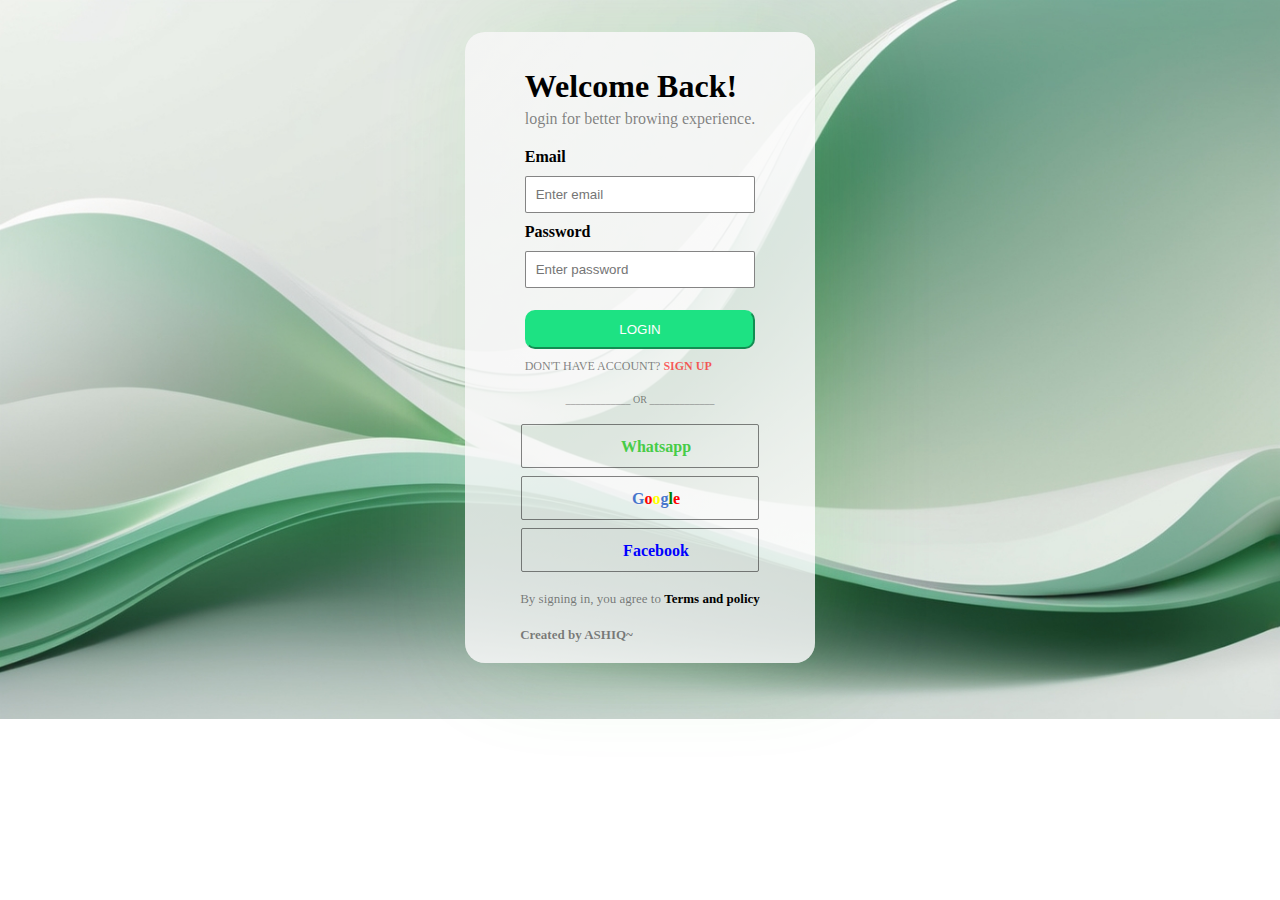
<file: index.html>
<!DOCTYPE html>
<html lang="en">
<head>
    <meta charset="UTF-8">
    <meta name="viewport" content="width=device-width, initial-scale=1.0">
    <link rel="stylesheet" href="style.css">
    <link rel="stylesheet" href="https://cdnjs.cloudflare.com/ajax/libs/font-awesome/6.5.2/css/all.min.css" integrity="sha512-SnH5WK+bZxgPHs44uWIX+LLJAJ9/2PkPKZ5QiAj6Ta86w+fsb2TkcmfRyVX3pBnMFcV7oQPJkl9QevSCWr3W6A==" crossorigin="anonymous" referrerpolicy="no-referrer" />
    <title>Login page</title>
</head>
<body>
<div class="container">
    <div class="header"> 
       
        <h1>Welcome Back!</h1>
        <p>login for better browing experience.</p>
        <div class="form-group">
            <label for="email">Email</label>
            <input type="email" placeholder="Enter email" id="email" name="email" required>
        </div>
        <div class="form-group">
            <label for="password">Password</label>
            <input type="password" placeholder="Enter password" id="password" name="password" required>
        </div>
        <button id="btn" onclick="">LOGIN</button>

        <p id="para">DON'T HAVE ACCOUNT? <a class="sign" href="signup.html">SIGN UP</a>
        </p>
    </div>
    
    <div class="hr"> _____________ OR _____________</div>

        <div class="social">
         <div class="one"><i class="fa-brands fa-whatsapp"></i><a class="Whatsapp" href="https://web.whatsapp.com/" target="_blank">Whatsapp</a></div>
           <div class="two"> <i class="fa-brands fa-google"></i><a class="Google" href="https://accounts.google.com/Login" target="_blank"><span id="G">G</span><span id="o">o</span><span id="oo">o</span><span id="gg">g</span><span id="l">l</span><span id="e">e</span></a></div>
           <div class="three"><i class="fa-brands fa-facebook"></i><a class="Facebook" href="https://www.facebook.com/login.php/" target="_blank">Facebook</a></div>
           
         
        
        </div>

        <div class="bottom">
            <p>By signing in, you agree to <a id="bo" href="">Terms and policy</a></p>
            <h4>Created by ASHIQ~</h4>
        </div>
    </div>
</div>
    
</body>
</html>
</file>
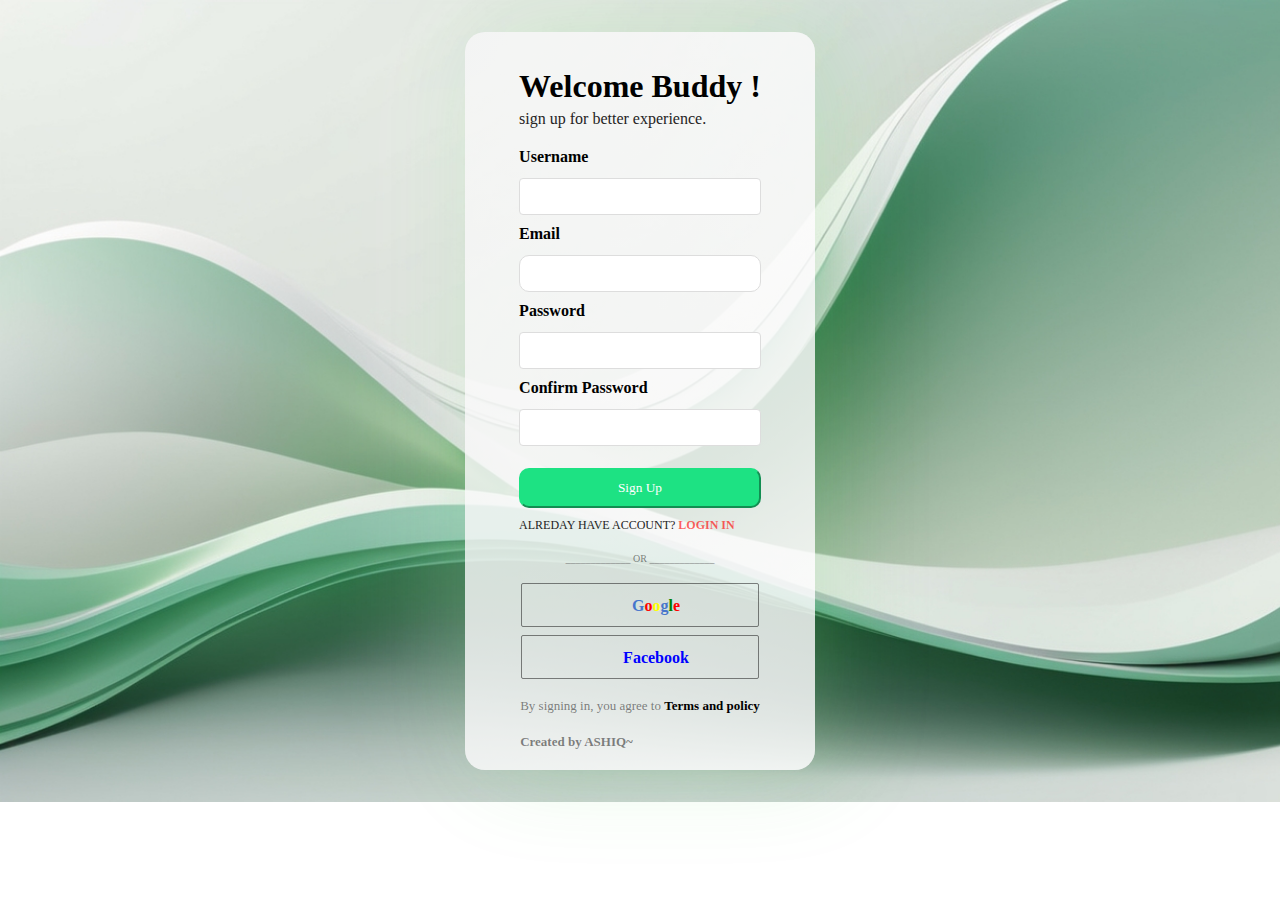
<file: signup.html>
<!DOCTYPE html>
<html lang="en">
<head>
    <meta charset="UTF-8">
    <meta name="viewport" content="width=device-width, initial-scale=1.0">
    <link rel="stylesheet" href="signup.css">
    <link rel="stylesheet" href="https://cdnjs.cloudflare.com/ajax/libs/font-awesome/6.5.2/css/all.min.css" integrity="sha512-SnH5WK+bZxgPHs44uWIX+LLJAJ9/2PkPKZ5QiAj6Ta86w+fsb2TkcmfRyVX3pBnMFcV7oQPJkl9QevSCWr3W6A==" crossorigin="anonymous" referrerpolicy="no-referrer" />
    <title>Sign up</title>
</head>
<body>
    <div class="container">
        <div class="header"> 
           
            <h1>Welcome Buddy !</h1>
            <p>sign up for better experience.</p>
            <form action="submit" method="post">

            </form>
             <div class="form-group">
                 <label for="username">Username</label>
                 <input type="text" id="username" name="username" required>
             </div>
             <div class="form-group">
                 <label for="email">Email</label>
                 <input type="email" id="email" name="email" required>
             </div>
             <div class="form-group">
                 <label for="password">Password</label>
                 <input type="password" id="password" name="password" required>
             </div>
             <div class="form-group">
                 <label for="confirm-password">Confirm Password</label>
                 <input type="password" id="confirm-password" name="confirm-password" required>
             </div>
             <button id="btn" type="submit" class="submit-button">Sign Up</button>
         </form>
          
       
    
            <p id="para">ALREDAY HAVE ACCOUNT? <a class="sign" href="index.html">LOGIN IN</a>
            </p>
        </div>
        
        <div class="hr"> _____________ OR _____________</div>
    
            <div class="social">
                
               <div class="two"> <i class="fa-brands fa-google"></i><a class="Google" href="https://accounts.google.com/Login" target="_blank"> <span id="G">G</span><span id="o">o</span><span id="oo">o</span><span id="gg">g</span><span id="l">l</span><span id="e">e</span></a></div>
               <div class="three"><i class="fa-brands fa-facebook"></i><a class="Facebook" href="https://www.facebook.com/login.php/" target="_blank">Facebook</a></div>
               
          
            </div>
    
            <div class="bottom">
                <p>By signing in, you agree to <a id="bo" href="">Terms and policy</a></p>
                <h4>Created by ASHIQ~</h4>
            </div>
        </div>
    </div>   
    
</body>
</html>
</file>
<file: style.css>
*{
    margin: 0;
    padding: 0;
    box-sizing: border-box;
    
}



body{
    display: flex;
    justify-content: center;
    align-items: center;
    background-image:url(AlbedoBase_XL_A_modern_sleek_3D_abstract_background_with_soft_0.jpg);
    background-repeat: no-repeat;
    background-size: cover;
}

.container {
    background-color: #ffffff98;
    height: fit-content;
    width: 350px;
    margin-top: 2rem;
    margin-bottom: 2rem;
    align-items: center;
    border-radius: 20px;
    display:flex;
    flex-direction: column;
    position: relative;
    box-shadow: 20px 0px 100px rgba(50, 205, 50, 0.151),-40px 0px 100px rgba(255, 255, 255, 0.199);

}

.header{
    margin-top: 20px;
    flex-direction: column;
    display: flex;
}

.hr{
    margin-top: 0rem;
    margin-bottom: 1rem;
    display: flex;
    font-size: 10px;
    color: rgba(36, 35, 35, 0.562);
}

.header h1{
    margin-top: 1rem;
    margin-bottom: 10px;
}
.header p{
    margin-top: -5px;
    margin-bottom: 20px;
    color: rgba(36, 35, 35, 0.562);
}

.bottom p,h4{
    font-size: small;
    margin-top: 1rem;
    color: rgba(36, 35, 35, 0.562);
    margin-bottom: 20px;
    
}

.social{
    display: flex;
    flex-direction: column;
    gap: 2px;
    text-align: center;
    align-items: center;
}


.one,.two,.three{
    margin: 3px;
    padding: 10px;
    width: 238px;
    border: solid 1px rgba(36, 35, 35, 0.562);
    text-decoration: none;
    color: black;
    border-radius: 2px;
    
}

.header #btn{

    padding: 10px;
    border-radius: 10px;
    font-family: 'Segoe UI', Tahoma, Geneva, Verdana, sans-serif;
}

.header #email,#password{

    padding: 10px;
    border-radius: 2px;
    border-color: rgba(36, 35, 35, 0.562);
    font-family: 'Segoe UI', Tahoma, Geneva, Verdana, sans-serif;
}

.fa-brands{
    margin-right: 2rem;
    align-items:flex-start ;
    font-size: larger;
}

.fa-facebook{
    color: #4776cc;
}
.fa-google{
    color: #ffd000dc;
}
.fa-whatsapp{
    color: #47cc47;
}
#btn{
    background-color: #1DE283;
    color: white;
    border-color: #1DE283;
    border-radius: 10px;
    margin-top: 12px;
    font-family: 'Segoe UI';
}
#btn:hover{
    box-shadow: 0 0 5px 2px #7ec57ecc ;
    
}

.header #para{
    margin-top: 10PX;
    font-size: 12px;
    
}

a{
    color: black;
    text-decoration: none;
    font-weight: 800;
}

.sign{
    color: rgba(255, 0, 0, 0.623);
}

.sign:hover{
    text-decoration:underline;
}

.Whatsapp{
    color: #47cc47;

}

.Whatsapp:hover{
   font-weight: bolder;
   filter:drop-shadow( 0 0 5px 2px #47cc47 );
    cursor:pointer;
    
}



.Facebook{
   
    color: blue;
    
}

.one:hover{
background-image: linear-gradient(to right,rgba(225, 227, 228, 0.725),rgba(255, 255, 255, 0.664));
box-shadow: 0 0 5px 2px #cfddcf ;
}

.two:hover{
   
    box-shadow: 0 0 5px 2px #cfddcf ;
    background-image: linear-gradient(to right,rgba(225, 227, 228, 0.725),rgba(255, 255, 255, 0.664));
}

.three:hover{

    box-shadow: 0 0 5px 2px rgba(209, 209, 230, 0.795) ;
    background-image: linear-gradient(to right,rgba(225, 227, 228, 0.725),rgba(255, 255, 255, 0.664));
    
}



.container::after{
    content: '';
    position:absolute;
    height: 100%;
    width: 100%;
    border-radius: 20px;
    background-image: linear-gradient(to bottom right, rgba(226, 226, 226, 0.623),rgba(255, 255, 255, 0.534));
    z-index: -1;
}

#bo:hover{
text-decoration: underline;

}
#G{
    color: #4776cc;
}
#o{
    color: red;
}

#oo{
    color:yellow;
}

#gg{
    color: #4776cc;
}

#l{
    color: green;
}

#e{
    color: red;
}

.form-group {
    margin-bottom: 10px;
}

.form-group label {
    display: block;
    margin-bottom: 10px;
    font-weight: bold;
  

}

.form-group input {
    width: 100%;
    padding: 10px;
    border: 1px solid #ddd;
    border-radius: 4px;
    box-sizing: border-box;
}
</file>
<file: signup.css>
*{
    margin: 0;
    padding: 0;
    box-sizing: border-box;
    
}

input{
    margin-top: 7px;
    font-family: Arial, Helvetica, sans-serif;
    margin-top: 12px;
}

p{
    color: black;
}


    body{
    display: flex;
    justify-content: center;
    align-items: center;
    background-image:url(AlbedoBase_XL_A_modern_sleek_3D_abstract_background_with_soft_0.jpg);
    background-repeat: no-repeat;
    background-size: cover;
}

.container {
    background-color: #ffffff98;
    height: fit-content;
    width: 350px;
    margin-top: 2rem;
    margin-bottom: 2rem;
    align-items: center;
    border-radius: 20px;
    display:flex;
    flex-direction: column;
    position: relative;
    box-shadow: 20px 0px 100px rgba(50, 205, 50, 0.151),-40px 0px 100px rgba(255, 255, 255, 0.199);

}

.header{
    margin-top: 20px;
    flex-direction: column;
    display: flex;
}

.hr{
    margin-top: 0rem;
    margin-bottom: 1rem;
    display: flex;
    font-size: 10px;
    color: rgba(36, 35, 35, 0.562);
}

.header h1{
    margin-top: 1rem;
    margin-bottom: 10px;
}
.header p{
    margin-top: -5px;
    margin-bottom: 20px;
    color: #242323;
}

.bottom p,h4{
    font-size: small;
    margin-top: 1rem;
    color: rgba(36, 35, 35, 0.562);
    margin-bottom: 20px;
    
}

.social{
    display: flex;
    flex-direction: column;
    gap: 2px;
    text-align: center;
    align-items: center;
}


.one,.two,.three{
    margin: 3px;
    padding: 10px;
    width: 238px;
    border: solid 1px rgba(36, 35, 35, 0.562);
    text-decoration: none;
    color: black;
    border-radius: 2px;
    
}

.header input,button{

    padding: 10px;
    border-radius: 2px;
    border-color: rgba(36, 35, 35, 0.562);
    font-family: sans-serif;
}

.fa-brands{
    margin-right: 2rem;
    align-items:flex-start ;
    font-size: larger;
}

.fa-facebook{
    color: #4776cc;
}

.fa-google{
    color: #ffd000dc;
}


.fa-whatsapp{
    color: #47cc47;
}
button{
    background-color: #1DE283;
    color: white;
    border-color: #1DE283;
    border-radius: 10px;
    margin-top: 12px;
    font-family: 'Segoe UI';
}
button:hover{
    box-shadow: 0 0 5px 2px #7ec57ecc ;
    
}

.header #para{
    margin-top: 10PX;
    font-size: 12px;
    
}

a{
    color: black;
    text-decoration: none;
    font-weight: 800;
}

.sign{
    color: rgba(255, 0, 0, 0.623);
}

.sign:hover{
    text-decoration:underline;
}

.Whatsapp{
    color: #47cc47;

}

.Whatsapp:hover{
   font-weight: bolder;
   filter:drop-shadow( 0 0 5px 2px #47cc47 );
    cursor:pointer;
    
}



.Facebook{
   
    color: blue;
    
}

.one:hover{
background-image: linear-gradient(to right,rgba(225, 227, 228, 0.725),rgba(255, 255, 255, 0.664));
box-shadow: 0 0 5px 2px #cfddcf ;
}

.two:hover{
   
    box-shadow: 0 0 5px 2px #cfddcf ;
    background-image: linear-gradient(to right,rgba(225, 227, 228, 0.725),rgba(255, 255, 255, 0.664));
}

.three:hover{

    box-shadow: 0 0 5px 2px rgba(209, 209, 230, 0.795) ;
    background-image: linear-gradient(to right,rgba(225, 227, 228, 0.725),rgba(255, 255, 255, 0.664));
    
}



.container::after{
    content: '';
    position:absolute;
    height: 100%;
    width: 100%;
    border-radius: 20px;
    background-image: linear-gradient(to bottom right, rgba(226, 226, 226, 0.623),rgba(255, 255, 255, 0.534));
    z-index: -1;
}

#bo:hover{
text-decoration: underline;
}

#email,#pass,#cpass{
    border-radius: 10px;
    font-family: 'Segoe UI', Tahoma, Geneva, Verdana, sans-serif;
}

.form-group {
    margin-bottom: 10px;
}

.form-group label {
    display: block;
    margin-bottom: 0px;
    font-weight: bold;
}

.form-group input {
    width: 100%;
    padding: 10px;
    border: 1px solid #ddd;
    border-radius: 4px;
    box-sizing: border-box;
}

#G{
    color: #4776cc;
}

#o{
    color: red;
}

#oo{
    color:yellow;
}

#gg{
    color: #4776cc;
}

#l{
    color: green;
}

#e{
    color: red;
}
</file>
